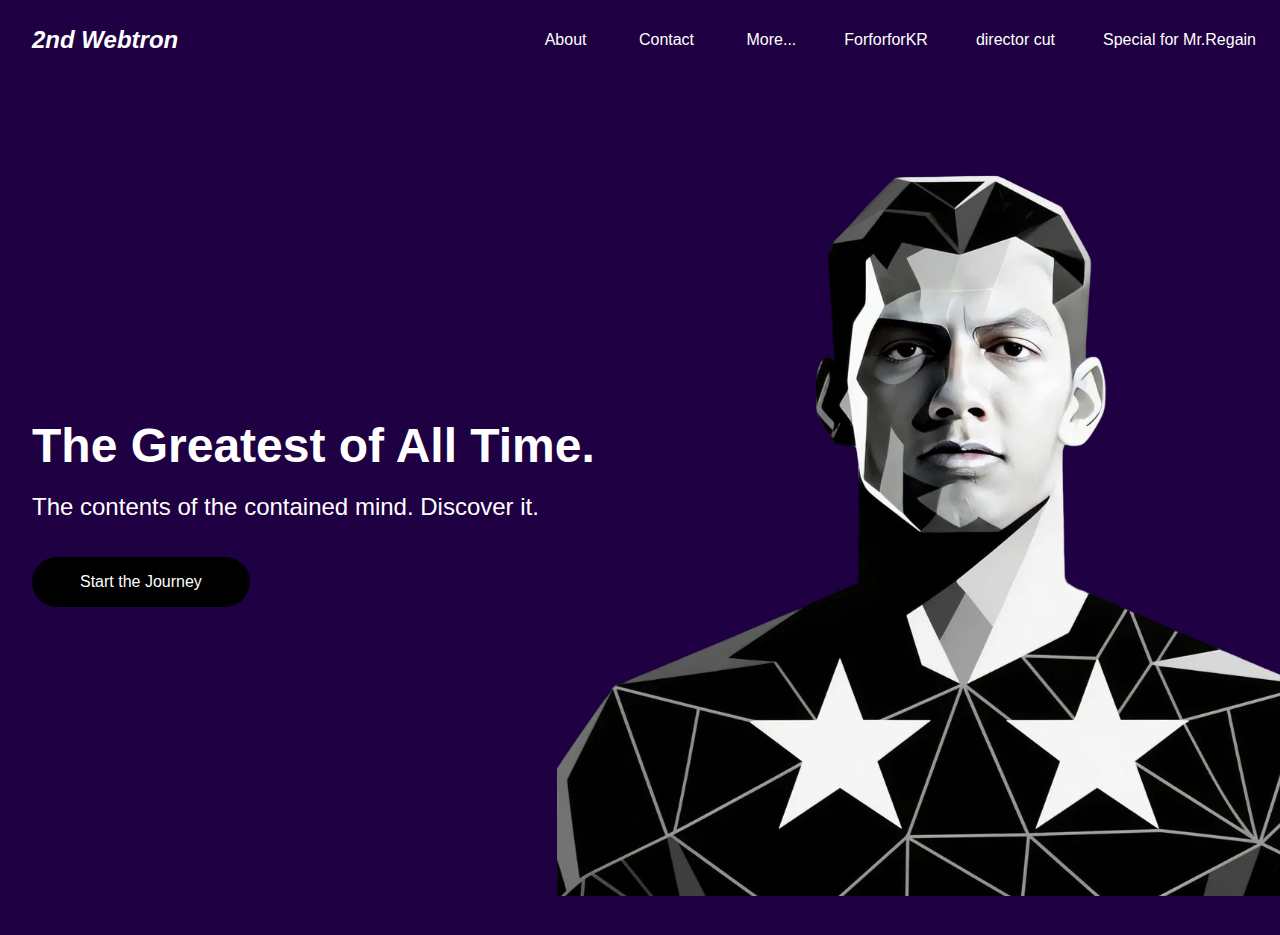
<file: index.html>
<!DOCTYPE html>
<html lang="en">
  <head>
    <meta charset="UTF-8" />
    <meta name="viewport" content="width=device-width, initial-scale=1.0" />
    <title>Namaku [Title card]</title>
    <link rel="stylesheet" href="style.css" />
  </head>
  <body>
    <nav>
      <div class="logo">2nd Webtron</div>
      <div class="nav-items">
        <a href="https://youtu.be/jbTj2M3vmts">About</a> <a href="mynumber.html">Contact</a> <a href="smore.html">More...<a href="85908cef-8f94-4c5f-b491-117b8992d95b.mp4">ForforforKR</a><a href="Stronger Than You In Spanish In Africa Director's Cut Full Video (MEME) (1).mp4">director cut</a><a href="Screenshot 2025-05-06 163417.png">Special for Mr.Regain</a>
      </div>
    </nav>
    <section class="hero">
      <div class="hero-container">
        <div class="column-left">
          <h1>The Greatest of All Time.</h1>
          <p>
            The contents of the contained mind. Discover it.
          </p>
          <button><a class="Thickofit" href="journey.html">Start the Journey</a></button>
        </div>
        <div class="column-right">
          <img
            src="Untitled project.png"
            alt="illustration
        "
            class="hero-image"
          />
        </div>
      </div>
    </section>
  </body>
</html>
</file>
<file: style.css>
* {
    box-sizing: border-box;
    margin: 0;
    padding: 0;
    font-family: 'Trebuchet MS', 'Lucida Sans Unicode', 'Lucida Grande',
      'Lucida Sans', Arial, sans-serif;
  }
  
  nav {
    height: 80px;
    background: #1f0042;
    display: flex;
    justify-content: space-between;
    align-items: center;
    padding: 0rem calc((100vw - 1300px) / 2);
  }
  
  .logo {
    color: #ffffff;
    font-size: 1.5rem;
    font-weight: bold;
    font-style: italic;
    padding: 0 2rem;
  }
  
  nav a {
    text-decoration: none;
    color: #ffffff;
    padding: 0 1.5rem;
  }
  
  nav a:hover {
    color: #fff;
  }
  
  .hero {
    background: #1f0042;
  }
  
  .hero-container {
    display: grid;
    grid-template-columns: 1fr 1fr;
    height: 95vh;
    padding: 3rem calc((100vw - 1300px) / 2);
  }
  
  .column-left {
    display: flex;
    flex-direction: column;
    justify-content: center;
    align-items: flex-start;
    color: #ffffff;
    padding: 0rem 2rem;
  }
  
  .column-left h1 {
    margin-bottom: 1rem;
    font-size: 3rem;
  }
  
  .column-left p {
    margin-bottom: 2rem;
    font-size: 1.5rem;
    line-height: 1.5;
  }
  
  button {
    padding: 1rem 3rem;
    font-size: 1rem;
    border: none;
    color: #ffffff;
    background: #000;
    cursor: pointer;
    border-radius: 50px;
  }
  
  button:hover {
    background: #fff;
    color: #000;
  }
  
  .column-right {
    display: flex;
    justify-content: center;
    align-items: center;
    padding: 0rem 2rem;
  }
  
  .hero-image {
    width: 200%;
    height: 100%;
  }
  
  .Thickofit {
    color: #ffffff;
    text-decoration: none;
  }

  .Thickofit:active {
    color: rgb(255, 255, 255);
    text-decoration: none;
  }


  @media screen and (max-width: 768px) {
    .hero-container {
      grid-template-columns: 1fr;
    }
  }
</file>
